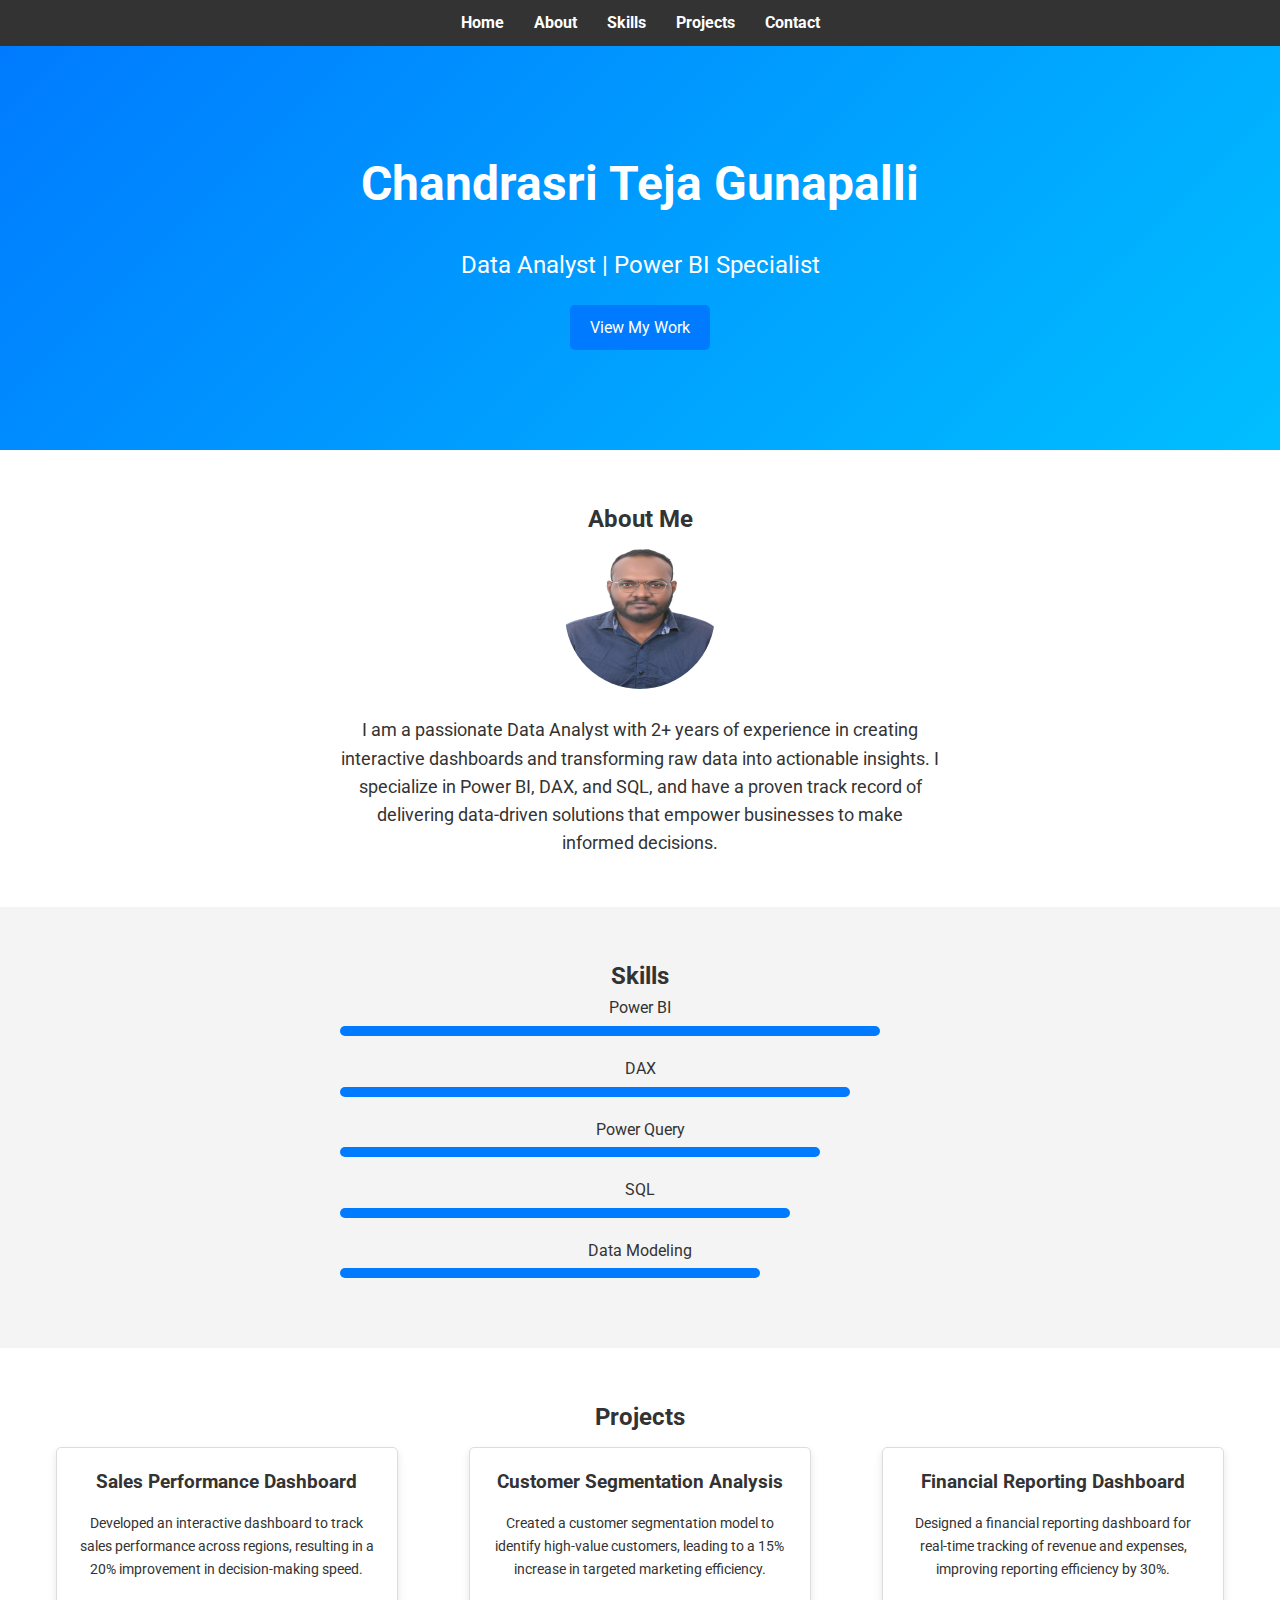
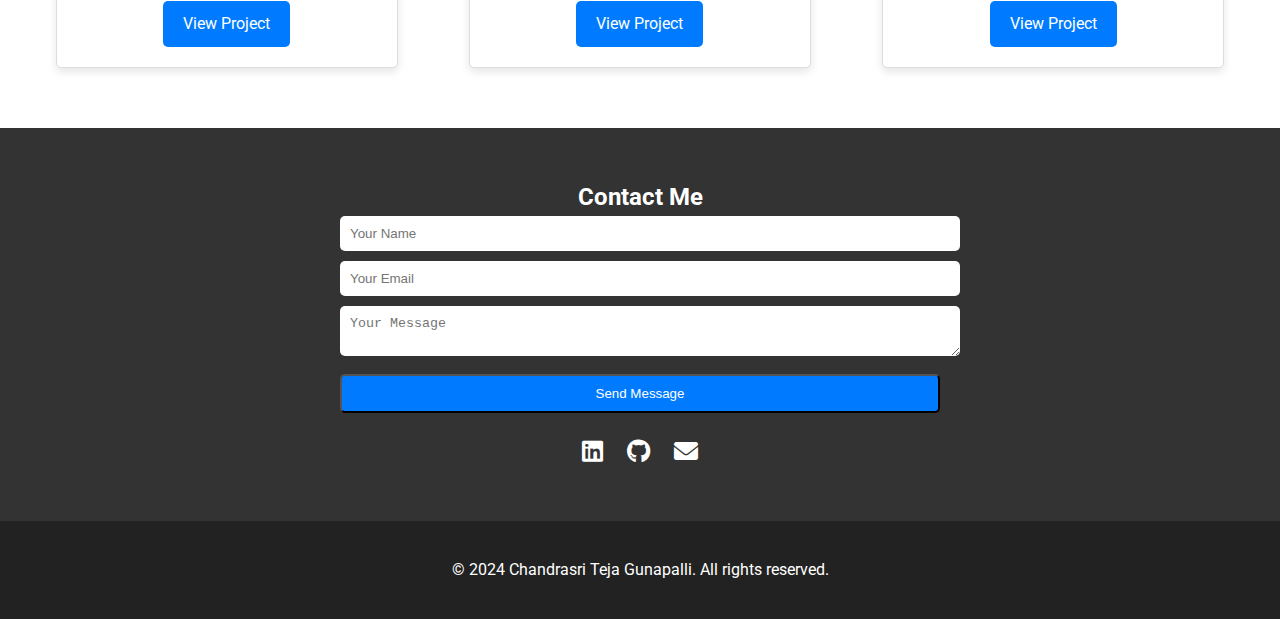
<file: index.html>
<!DOCTYPE html>
<html lang="en">
<head>
  <meta charset="UTF-8">
  <meta name="viewport" content="width=device-width, initial-scale=1.0">
  <title>Chandrasri Teja Gunapalli - Portfolio</title>
  <link rel="stylesheet" href="styles.css">
  <link href="https://fonts.googleapis.com/css2?family=Roboto:wght@400;700&display=swap" rel="stylesheet">
  <link rel="stylesheet" href="https://cdnjs.cloudflare.com/ajax/libs/font-awesome/6.0.0/css/all.min.css">
</head>
<body>
  <!-- Navigation Bar -->
  <nav>
    <ul>
      <li><a href="#home">Home</a></li>
      <li><a href="#about">About</a></li>
      <li><a href="#skills">Skills</a></li>
      <li><a href="#projects">Projects</a></li>
      <li><a href="#contact">Contact</a></li>
    </ul>
  </nav>

  <!-- Home Section -->
  <section id="home" class="home-section">
    <div class="home-content">
      <h1>Chandrasri Teja Gunapalli</h1>
      <p>Data Analyst | Power BI Specialist</p>
      <a href="#projects" class="btn">View My Work</a>
    </div>
  </section>

  <!-- About Me Section -->
  <section id="about" class="about-section">
    <h2>About Me</h2>
    <div class="about-content">
      <img src="profile.jpg" alt="Chandrasri Teja Gunapalli">
      <p>
        I am a passionate Data Analyst with 2+ years of experience in creating interactive dashboards and transforming raw data into actionable insights. I specialize in Power BI, DAX, and SQL, and have a proven track record of delivering data-driven solutions that empower businesses to make informed decisions.
      </p>
    </div>
  </section>

  <!-- Skills Section -->
  <section id="skills" class="skills-section">
    <h2>Skills</h2>
    <div class="skills-container">
      <div class="skill">
        <span>Power BI</span>
        <div class="progress-bar" style="width: 90%;"></div>
      </div>
      <div class="skill">
        <span>DAX</span>
        <div class="progress-bar" style="width: 85%;"></div>
      </div>
      <div class="skill">
        <span>Power Query</span>
        <div class="progress-bar" style="width: 80%;"></div>
      </div>
      <div class="skill">
        <span>SQL</span>
        <div class="progress-bar" style="width: 75%;"></div>
      </div>
      <div class="skill">
        <span>Data Modeling</span>
        <div class="progress-bar" style="width: 70%;"></div>
      </div>
    </div>
  </section>

  <!-- Projects Section -->
  <section id="projects" class="projects-section">
    <h2>Projects</h2>
    <div class="projects-container">
      <div class="project-card">
        <h3>Sales Performance Dashboard</h3>
        <p>Developed an interactive dashboard to track sales performance across regions, resulting in a 20% improvement in decision-making speed.</p>
        <a href="sales-performance.html" class="btn">View Project</a>
      </div>
      <div class="project-card">
        <h3>Customer Segmentation Analysis</h3>
        <p>Created a customer segmentation model to identify high-value customers, leading to a 15% increase in targeted marketing efficiency.</p>
        <a href="customer-segmentation.html" class="btn">View Project</a>
      </div>
      <div class="project-card">
        <h3>Financial Reporting Dashboard</h3>
        <p>Designed a financial reporting dashboard for real-time tracking of revenue and expenses, improving reporting efficiency by 30%.</p>
        <a href="financial-reporting.html" class="btn">View Project</a>
      </div>
    </div>
  </section>

  <!-- Contact Section -->
  <section id="contact" class="contact-section">
    <h2>Contact Me</h2>
    <form id="contactForm" action="https://formspree.io/f/xqaegnjn" method="POST" class="contact-form">
      <input type="text" name="name" id="name" placeholder="Your Name" required>
      <input type="email" name="email" id="email" placeholder="Your Email" required>
      <textarea name="message" id="message" placeholder="Your Message" required></textarea>
      <button type="submit" class="btn">Send Message</button>
    </form>
    <div id="form-message"></div> <!-- Message will be displayed here -->
    <div class="social-links">
      <a href="https://www.linkedin.com/in/chandrasri-teja-gunapalli-211a632aa/" target="_blank"><i class="fab fa-linkedin"></i></a>
      <a href="https://github.com/teja0712/Chandrasri-Teja-Gunapalli" target="_blank"><i class="fab fa-github"></i></a>
      <a href="mailto:chandrasri998@gmail.com"><i class="fas fa-envelope"></i></a>
    </div>
  </section>

  <!-- Footer -->
  <footer>
    <p>&copy; 2024 Chandrasri Teja Gunapalli. All rights reserved.</p>
  </footer>

  <!-- JavaScript for Smooth Scrolling and Form Submission -->
  <script>
    // Smooth scrolling
    document.querySelectorAll('a[href^="#"]').forEach(anchor => {
      anchor.addEventListener('click', function (e) {
        e.preventDefault();
        document.querySelector(this.getAttribute('href')).scrollIntoView({
          behavior: 'smooth'
        });
      });
    });

    // Form submission handling
    document.getElementById('contactForm').addEventListener('submit', async function (e) {
      e.preventDefault(); // Prevent the form from submitting the traditional way

      const form = e.target;
      const formData = new FormData(form);
      const submitButton = form.querySelector('button[type="submit"]');
      const messageDiv = document.getElementById('form-message');

      // Disable the submit button to prevent multiple submissions
      submitButton.disabled = true;
      submitButton.textContent = 'Sending...';

      try {
        // Send the form data to Formspree
        const response = await fetch(form.action, {
          method: 'POST',
          body: formData,
          headers: {
            'Accept': 'application/json'
          }
        });

        if (response.ok) {
          // Display success message
          messageDiv.innerHTML = `
            <p class="success-message">Thank you! Your message has been sent successfully.</p>
          `;
          form.reset(); // Clear the form
        } else {
          // Display error message
          const data = await response.json();
          if (data.errors) {
            messageDiv.innerHTML = `
              <p class="error-message">Error: ${data.errors.map(error => error.message).join(', ')}</p>
            `;
          } else {
            messageDiv.innerHTML = `
              <p class="error-message">Oops! Something went wrong. Please try again later.</p>
            `;
          }
        }
      } catch (error) {
        // Display error message
        messageDiv.innerHTML = `
          <p class="error-message">Oops! Something went wrong. Please try again later.</p>
        `;
      } finally {
        // Re-enable the submit button
        submitButton.disabled = false;
        submitButton.textContent = 'Send Message';
      }
    });
  </script>

  <!-- Optional: Add CSS for the success and error messages -->
  <style>
    .success-message {
      color: green;
      font-weight: bold;
      margin-top: 10px;
    }
    .error-message {
      color: red;
      font-weight: bold;
      margin-top: 10px;
    }
  </style>
</body>
</html>
</file>
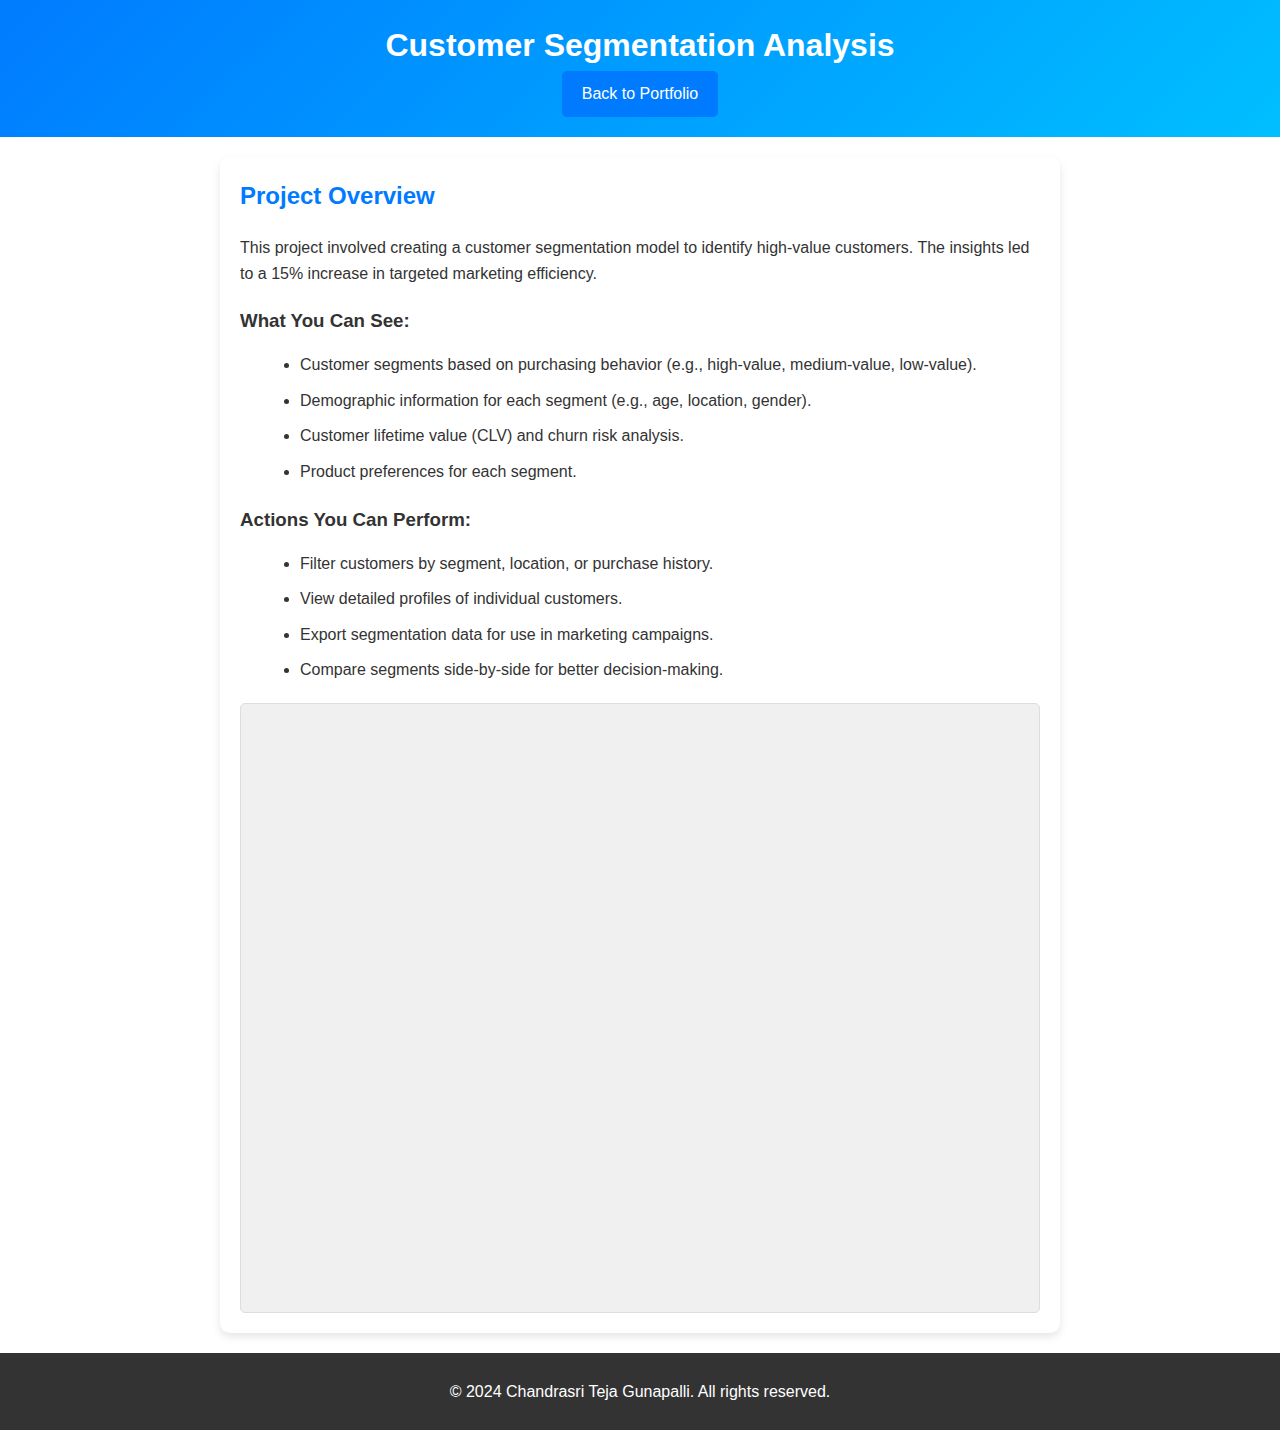
<file: customer-segmentation.html>
<!DOCTYPE html>
<html lang="en">
<head>
  <meta charset="UTF-8">
  <meta name="viewport" content="width=device-width, initial-scale=1.0">
  <title>Customer Segmentation Analysis</title>
  <link rel="stylesheet" href="styles1.css">
</head>
<body>
  <header>
    <h1>Customer Segmentation Analysis</h1>
    <a href="index.html" class="btn">Back to Portfolio</a>
  </header>

  <section class="project-detail">
    <h2>Project Overview</h2>
    <p>
      This project involved creating a customer segmentation model to identify high-value customers. The insights led to a 15% increase in targeted marketing efficiency.
    </p>

    <h3>What You Can See:</h3>
    <ul>
      <li>Customer segments based on purchasing behavior (e.g., high-value, medium-value, low-value).</li>
      <li>Demographic information for each segment (e.g., age, location, gender).</li>
      <li>Customer lifetime value (CLV) and churn risk analysis.</li>
      <li>Product preferences for each segment.</li>
    </ul>

    <h3>Actions You Can Perform:</h3>
    <ul>
      <li>Filter customers by segment, location, or purchase history.</li>
      <li>View detailed profiles of individual customers.</li>
      <li>Export segmentation data for use in marketing campaigns.</li>
      <li>Compare segments side-by-side for better decision-making.</li>
    </ul>

    <!-- Embedded Power BI Report -->
    <div class="powerbi-embed">
      <iframe
        width="100%"
        height="600px"
        src="https://app.powerbi.com/reportEmbed?reportId=customer-report-id&autoAuth=true&ctid=your-tenant-id"
        frameborder="0"
        allowFullScreen="true">
      </iframe>
    </div>
  </section>

  <footer>
    <p>&copy; 2024 Chandrasri Teja Gunapalli. All rights reserved.</p>
  </footer>
</body>
</html>
</file>
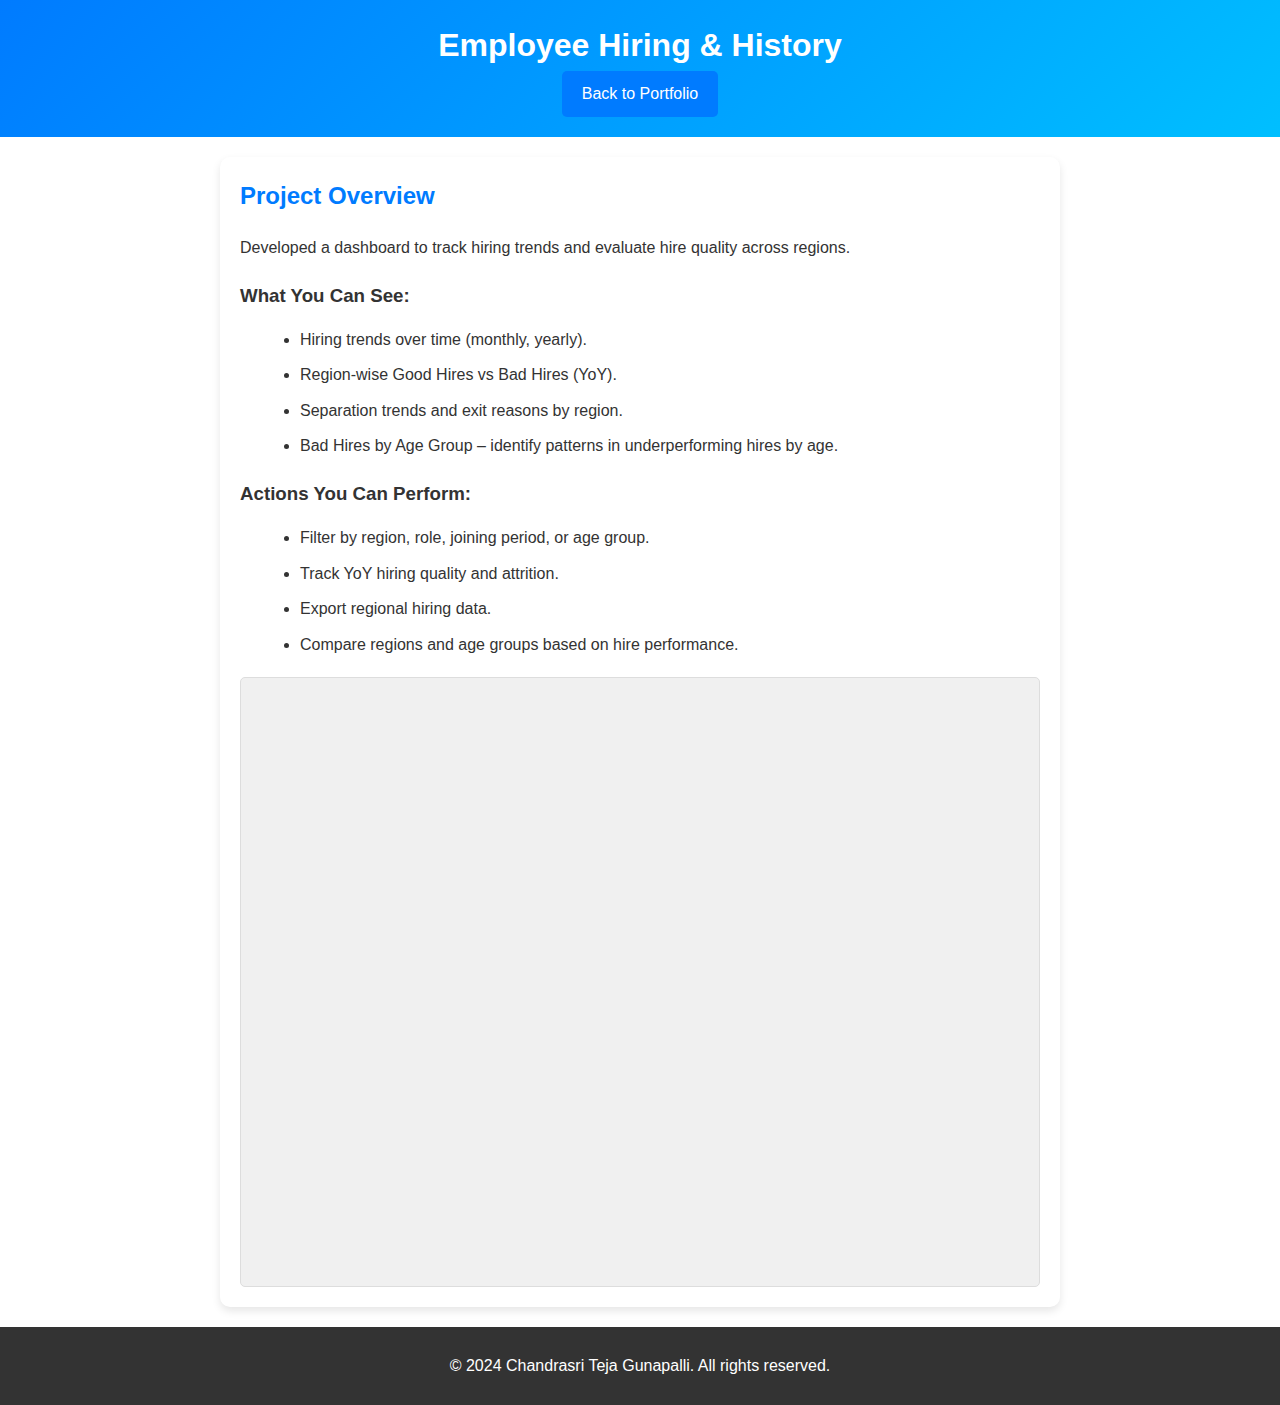
<file: Employee-Hiring&history.html>
<!DOCTYPE html>
<html lang="en">
<head>
  <meta charset="UTF-8">
  <meta name="viewport" content="width=device-width, initial-scale=1.0">
  <title>Employee Hiring & History</title>
  <link rel="stylesheet" href="styles1.css">
</head>
<body>
  <header>
    <h1>Employee Hiring & History</h1>
    <a href="index.html" class="btn">Back to Portfolio</a>
  </header>

  <section class="project-detail">
    <h2>Project Overview</h2>
    <p>
      Developed a dashboard to track hiring trends and evaluate hire quality across regions.
    </p>

    <h3>What You Can See:</h3>
    <ul>
      <li>Hiring trends over time (monthly, yearly).</li>
      <li>Region-wise Good Hires vs Bad Hires (YoY).</li>
      <li>Separation trends and exit reasons by region.</li>
      <li>Bad Hires by Age Group – identify patterns in underperforming hires by age.</li>
    </ul>

    <h3>Actions You Can Perform:</h3>
    <ul>
      <li>Filter by region, role, joining period, or age group.</li>
      <li>Track YoY hiring quality and attrition.</li>
      <li>Export regional hiring data.</li>
      <li>Compare regions and age groups based on hire performance.</li>
    </ul>

    <!-- Embedded Power BI Report -->
    <div class="powerbi-embed">
      <iframe title="Employee Hiring and History" width="100%" height="600px" src="https://app.powerbi.com/view?r=eyJrIjoiZWY3MDMzZDYtYzhkYy00YTA4LTg5MzMtM2Y2YTJkYTVhNGU1IiwidCI6IjM4MWU2MDQ5LTVjYjYtNDVlZi1hYzdiLWNmYTZlYzcwZmM5NCJ9" frameborder="0" allowFullScreen="true"></iframe>
    </div>
  </section>

  <footer>
    <p>&copy; 2024 Chandrasri Teja Gunapalli. All rights reserved.</p>
  </footer>
</body>
</html>
</file>
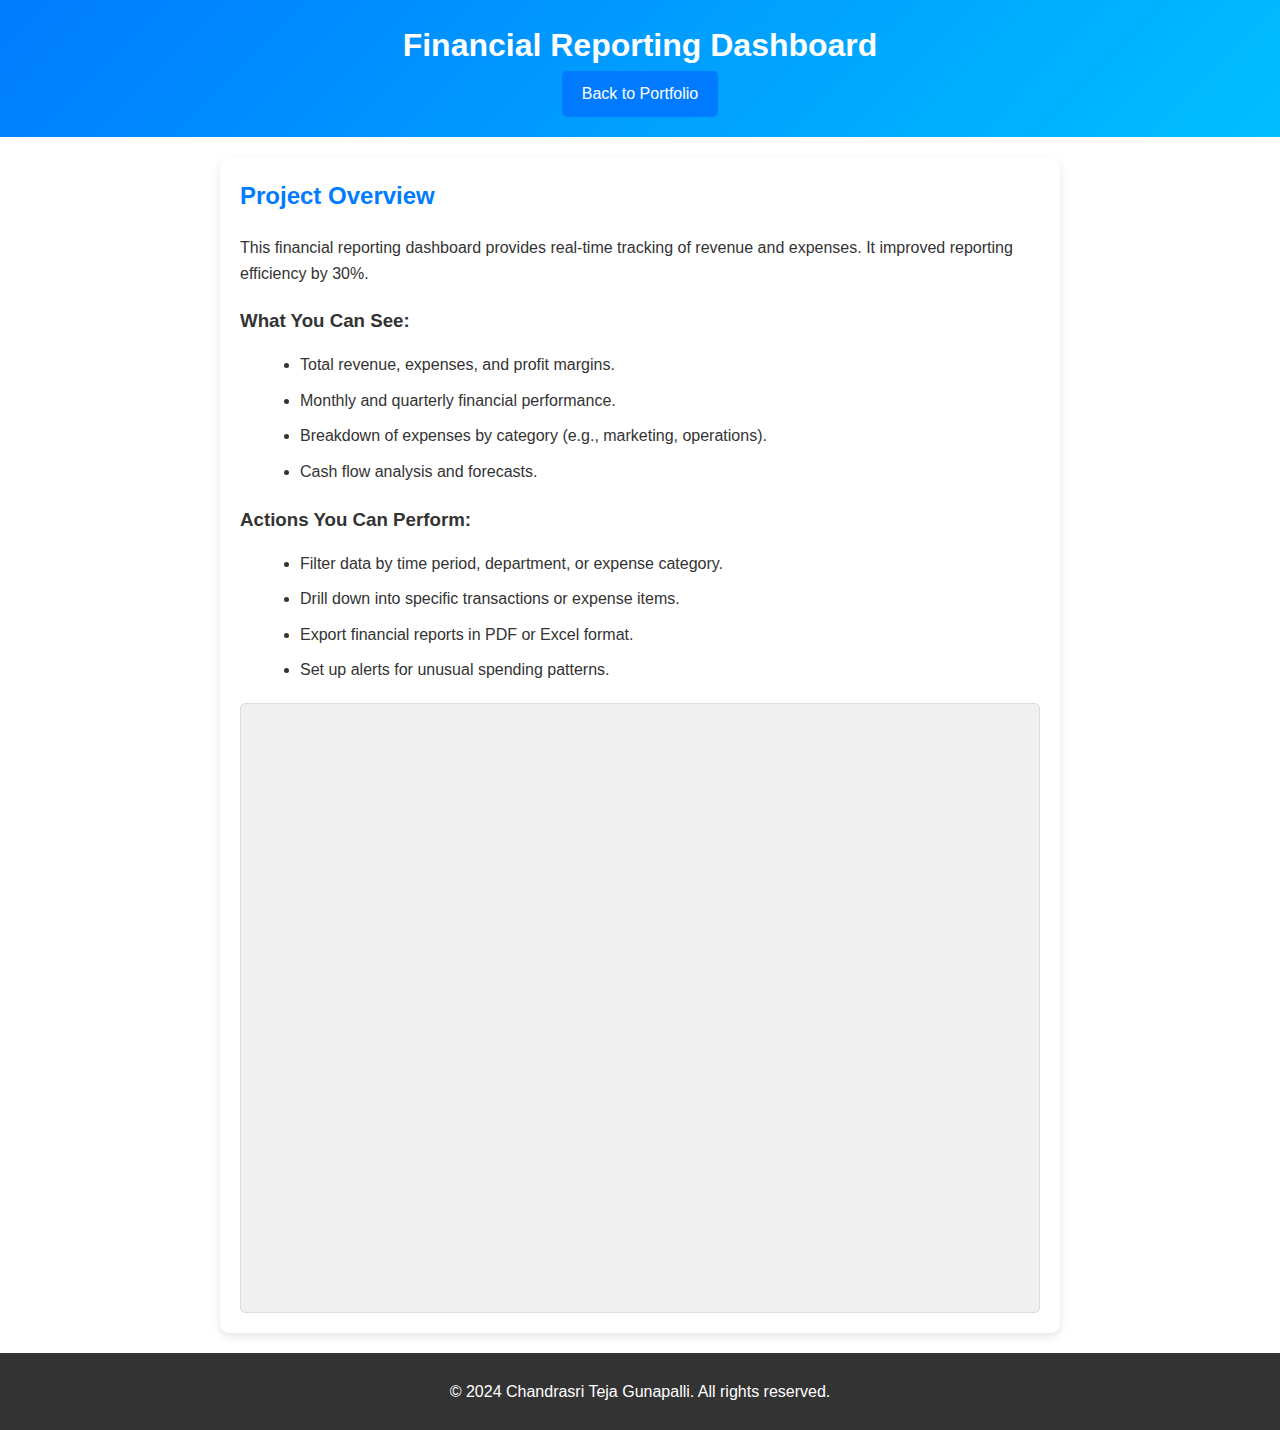
<file: financial-reporting.html>
<!DOCTYPE html>
<html lang="en">
<head>
  <meta charset="UTF-8">
  <meta name="viewport" content="width=device-width, initial-scale=1.0">
  <title>Financial Reporting Dashboard</title>
  <link rel="stylesheet" href="styles1.css">
</head>
<body>
  <header>
    <h1>Financial Reporting Dashboard</h1>
    <a href="index.html" class="btn">Back to Portfolio</a>
  </header>

  <section class="project-detail">
    <h2>Project Overview</h2>
    <p>
      This financial reporting dashboard provides real-time tracking of revenue and expenses. It improved reporting efficiency by 30%.
    </p>

    <h3>What You Can See:</h3>
    <ul>
      <li>Total revenue, expenses, and profit margins.</li>
      <li>Monthly and quarterly financial performance.</li>
      <li>Breakdown of expenses by category (e.g., marketing, operations).</li>
      <li>Cash flow analysis and forecasts.</li>
    </ul>

    <h3>Actions You Can Perform:</h3>
    <ul>
      <li>Filter data by time period, department, or expense category.</li>
      <li>Drill down into specific transactions or expense items.</li>
      <li>Export financial reports in PDF or Excel format.</li>
      <li>Set up alerts for unusual spending patterns.</li>
    </ul>

    <!-- Embedded Power BI Report -->
    <div class="powerbi-embed">
      <iframe
        width="100%"
        height="600px"
        src="https://app.powerbi.com/reportEmbed?reportId=financial-report-id&autoAuth=true&ctid=your-tenant-id"
        frameborder="0"
        allowFullScreen="true">
      </iframe>
    </div>
  </section>

  <footer>
    <p>&copy; 2024 Chandrasri Teja Gunapalli. All rights reserved.</p>
  </footer>
</body>
</html>
</file>
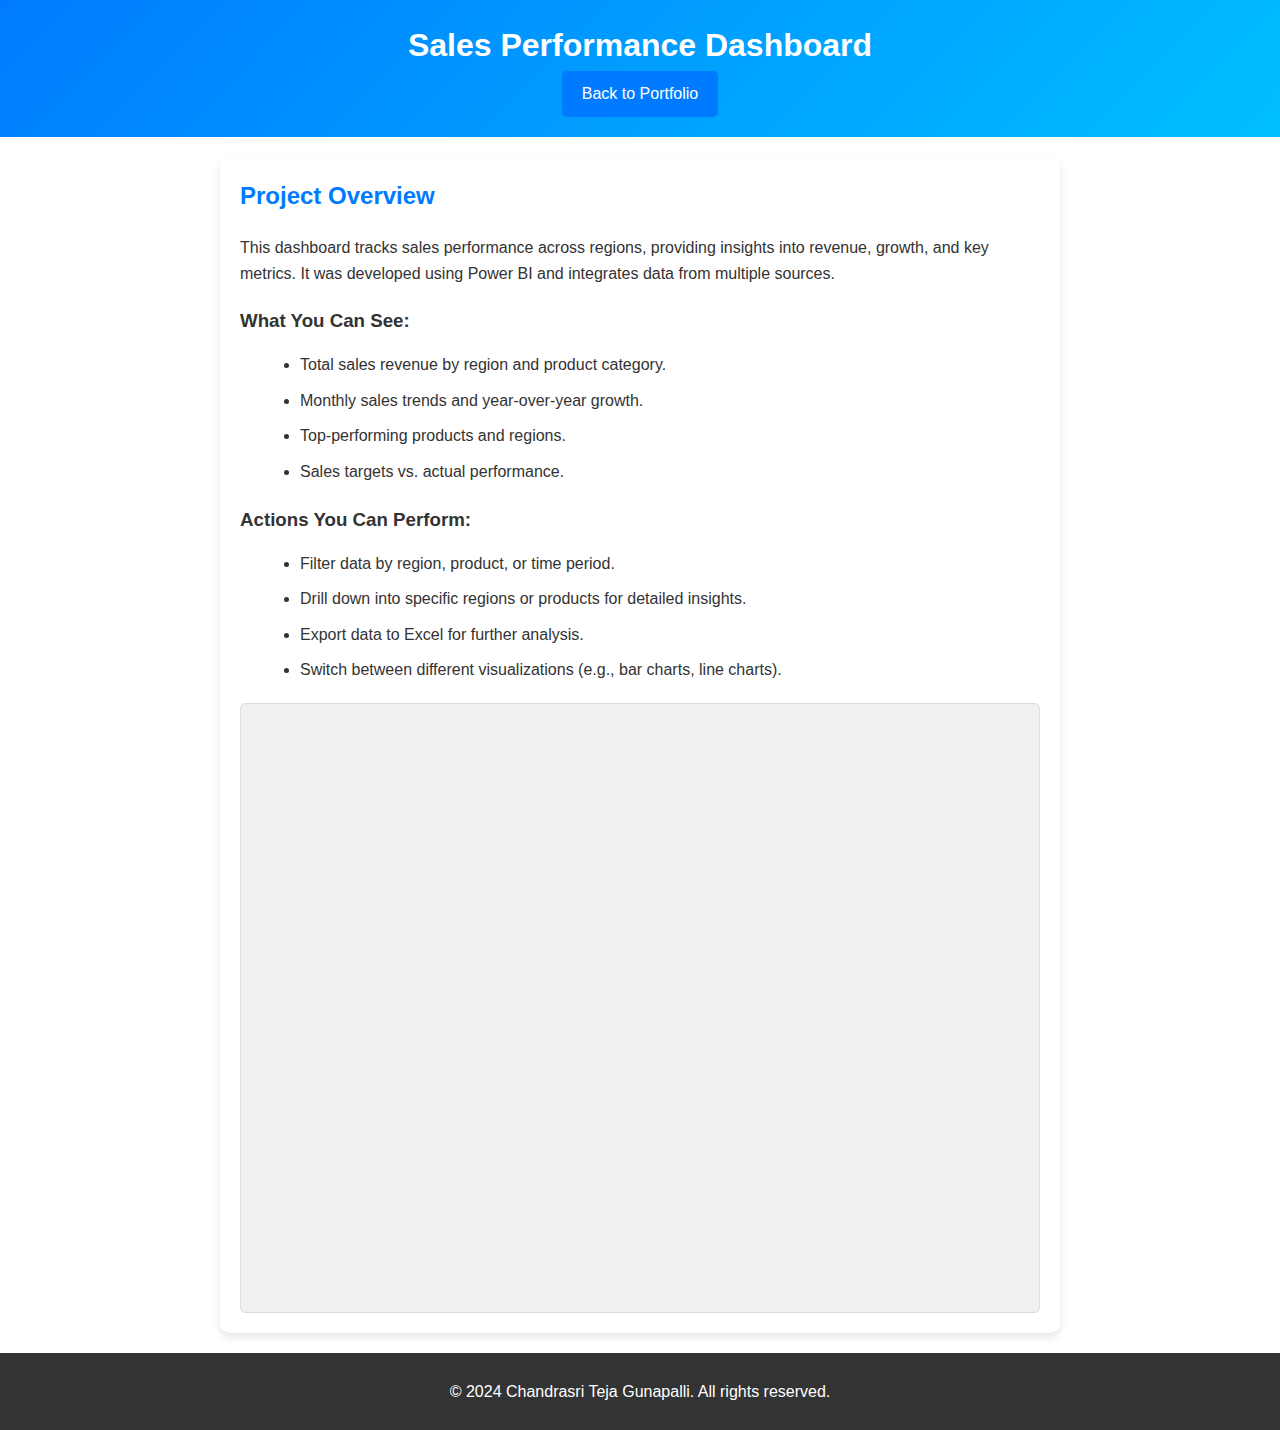
<file: sales-performance.html>
<!DOCTYPE html>
<html lang="en">
<head>
  <meta charset="UTF-8">
  <meta name="viewport" content="width=device-width, initial-scale=1.0">
  <title>Sales Performance Dashboard</title>
  <link rel="stylesheet" href="styles1.css">
</head>
<body>
  <header>
    <h1>Sales Performance Dashboard</h1>
    <a href="index.html" class="btn">Back to Portfolio</a>
  </header>

  <section class="project-detail">
    <h2>Project Overview</h2>
    <p>
      This dashboard tracks sales performance across regions, providing insights into revenue, growth, and key metrics. It was developed using Power BI and integrates data from multiple sources.
    </p>

    <h3>What You Can See:</h3>
    <ul>
      <li>Total sales revenue by region and product category.</li>
      <li>Monthly sales trends and year-over-year growth.</li>
      <li>Top-performing products and regions.</li>
      <li>Sales targets vs. actual performance.</li>
    </ul>

    <h3>Actions You Can Perform:</h3>
    <ul>
      <li>Filter data by region, product, or time period.</li>
      <li>Drill down into specific regions or products for detailed insights.</li>
      <li>Export data to Excel for further analysis.</li>
      <li>Switch between different visualizations (e.g., bar charts, line charts).</li>
    </ul>

    <!-- Embedded Power BI Report -->
    <div class="powerbi-embed">
    <iframe title="SALES DASHBORD" width="100%" height="600px" src="https://app.powerbi.com/view?r=eyJrIjoiODRjNmUxN2MtNDkzYi00NWQ0LTg2YWYtMDQ0ZWY5ZTNjNTI3IiwidCI6IjM4MWU2MDQ5LTVjYjYtNDVlZi1hYzdiLWNmYTZlYzcwZmM5NCJ9" frameborder="0" allowFullScreen="true"></iframe>
</div>
  </section>

  <footer>
    <p>&copy; 2024 Chandrasri Teja Gunapalli. All rights reserved.</p>
  </footer>
</body>
</html>
</file>
<file: styles.css>
/* General Styles */
body {
  font-family: 'Roboto', sans-serif;
  margin: 0;
  padding: 0;
  color: #333;
  line-height: 1.6;
}

h1, h2, h3 {
  margin: 0;
  padding: 0;
}

a {
  text-decoration: none;
  color: inherit;
}

.btn {
  display: inline-block;
  padding: 10px 20px;
  background-color: #007BFF;
  color: #fff;
  border-radius: 5px;
  transition: background-color 0.3s ease;
}

.btn:hover {
  background-color: #0056b3;
}

/* Navigation Bar */
nav {
  background-color: #333;
  padding: 10px 20px;
  position: sticky;
  top: 0;
  z-index: 1000;
}

nav ul {
  list-style: none;
  margin: 0;
  padding: 0;
  display: flex;
  justify-content: center;
}

nav ul li {
  margin: 0 15px;
}

nav ul li a {
  color: #fff;
  font-weight: bold;
  transition: color 0.3s ease;
}

nav ul li a:hover {
  color: #007BFF;
}

/* Home Section */
.home-section {
  background: linear-gradient(135deg, #007BFF, #00BFFF);
  color: #fff;
  text-align: center;
  padding: 100px 20px;
}

.home-section h1 {
  font-size: 3rem;
  margin-bottom: 10px;
}

.home-section p {
  font-size: 1.5rem;
  margin-bottom: 20px;
}

/* About Section */
.about-section {
  padding: 50px 20px;
  text-align: center;
}

.about-section img {
  width: 150px;
  height: 150px;
  border-radius: 50%;
  margin-bottom: 20px;
}

.about-section p {
  max-width: 600px;
  margin: 0 auto;
  font-size: 1.1rem;
}

/* Skills Section */
.skills-section {
  padding: 50px 20px;
  background-color: #f4f4f4;
  text-align: center;
}

.skills-container {
  max-width: 600px;
  margin: 0 auto;
}

.skill {
  margin-bottom: 20px;
}

.skill span {
  display: block;
  margin-bottom: 5px;
}

.progress-bar {
  height: 10px;
  background-color: #007BFF;
  border-radius: 5px;
}

/* Projects Section */
.projects-section {
  padding: 50px 20px;
  text-align: center;
}

.projects-container {
  display: flex;
  justify-content: space-around;
  flex-wrap: wrap;
}

.project-card {
  background-color: #fff;
  border: 1px solid #ddd;
  border-radius: 5px;
  padding: 20px;
  width: 300px;
  margin: 10px;
  box-shadow: 0 4px 8px rgba(0, 0, 0, 0.1);
  transition: transform 0.3s ease;
}

.project-card:hover {
  transform: translateY(-10px);
}

.project-card h3 {
  margin-bottom: 10px;
}

.project-card p {
  font-size: 0.9rem;
  margin-bottom: 20px;
}

/* Contact Section */
.contact-section {
  padding: 50px 20px;
  background-color: #333;
  color: #fff;
  text-align: center;
}

.contact-form {
  max-width: 600px;
  margin: 0 auto;
}

.contact-form input, .contact-form textarea {
  width: 100%;
  padding: 10px;
  margin-bottom: 10px;
  border: none;
  border-radius: 5px;
}

.contact-form button {
  width: 100%;
}

.social-links {
  margin-top: 20px;
}

.social-links a {
  color: #fff;
  margin: 0 10px;
  font-size: 1.5rem;
  transition: color 0.3s ease;
}

.social-links a:hover {
  color: #007BFF;
}

/* Footer */
footer {
  background-color: #222;
  color: #fff;
  text-align: center;
  padding: 20px;
}
/* Form Response Message */
.form-response {
  margin-top: 10px;
  color: #007BFF;
  font-weight: bold;
  text-align: center;
}
</file>
<file: styles1.css>
/* General Styles */
body {
  font-family: 'Roboto', sans-serif;
  margin: 0;
  padding: 0;
  color: #333;
  line-height: 1.6;
}

h1, h2, h3 {
  margin: 0;
  padding: 0;
}

a {
  text-decoration: none;
  color: inherit;
}

.btn {
  display: inline-block;
  padding: 10px 20px;
  background-color: #007BFF;
  color: #fff;
  border-radius: 5px;
  transition: background-color 0.3s ease;
}

.btn:hover {
  background-color: #0056b3;
}

/* Header */
header {
  background: linear-gradient(135deg, #007BFF, #00BFFF);
  color: #fff;
  padding: 20px;
  text-align: center;
}

header h1 {
  margin: 0;
}

/* Project Detail Section */
.project-detail {
  padding: 20px;
  max-width: 800px;
  margin: 20px auto;
  background-color: #ffffff; /* White background */
  border-radius: 10px;
  box-shadow: 0 4px 8px rgba(0, 0, 0, 0.1);
}

.project-detail h2 {
  margin-bottom: 20px;
  color: #007BFF; /* Blue heading */
}

.project-detail h3 {
  margin-top: 20px;
  margin-bottom: 10px;
  color: #333; /* Dark gray heading */
}

.project-detail ul {
  list-style-type: disc;
  margin-left: 20px;
}

.project-detail ul li {
  margin-bottom: 10px;
}

/* Power BI Embed Section */
.powerbi-embed {
  margin-top: 20px;
  border: 1px solid #ddd;
  border-radius: 5px;
  overflow: hidden;
  background-color: #f0f0f0; /* Light gray background for the embed container */
}

/* Footer */
footer {
  background-color: #333; /* Dark background for footer */
  color: #fff;
  text-align: center;
  padding: 10px;
  margin-top: 20px;
}

/* Background Colors for Sections */
.home-section {
  background: linear-gradient(135deg, #007BFF, #00BFFF);
  color: #fff;
  padding: 100px 20px;
  text-align: center;
}

.about-section {
  background-color: #f9f9f9; /* Light gray background */
  padding: 50px 20px;
  text-align: center;
}

.skills-section {
  background-color: #ffffff; /* White background */
  padding: 50px 20px;
  text-align: center;
}

.projects-section {
  background-color: #f9f9f9; /* Light gray background */
  padding: 50px 20px;
  text-align: center;
}

.contact-section {
  background-color: #333; /* Dark background */
  color: #fff;
  padding: 50px 20px;
  text-align: center;
}
</file>
